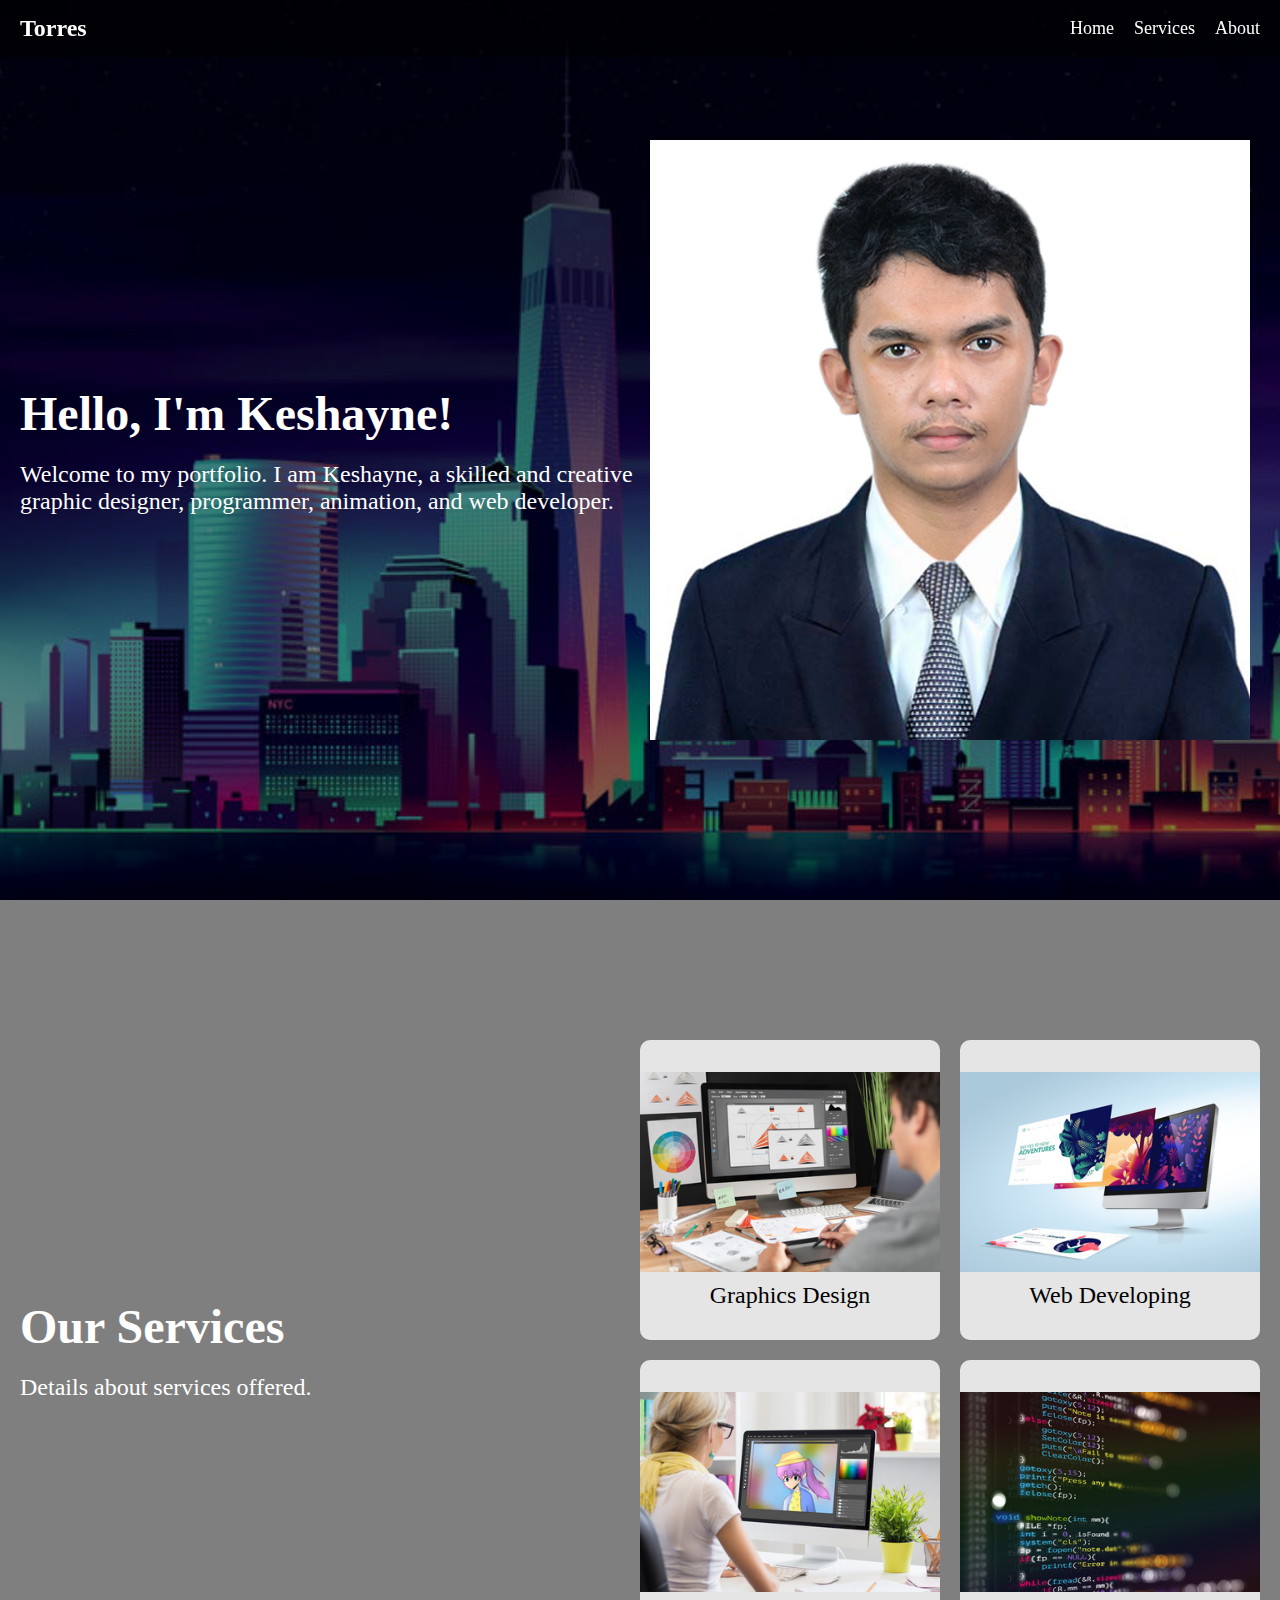
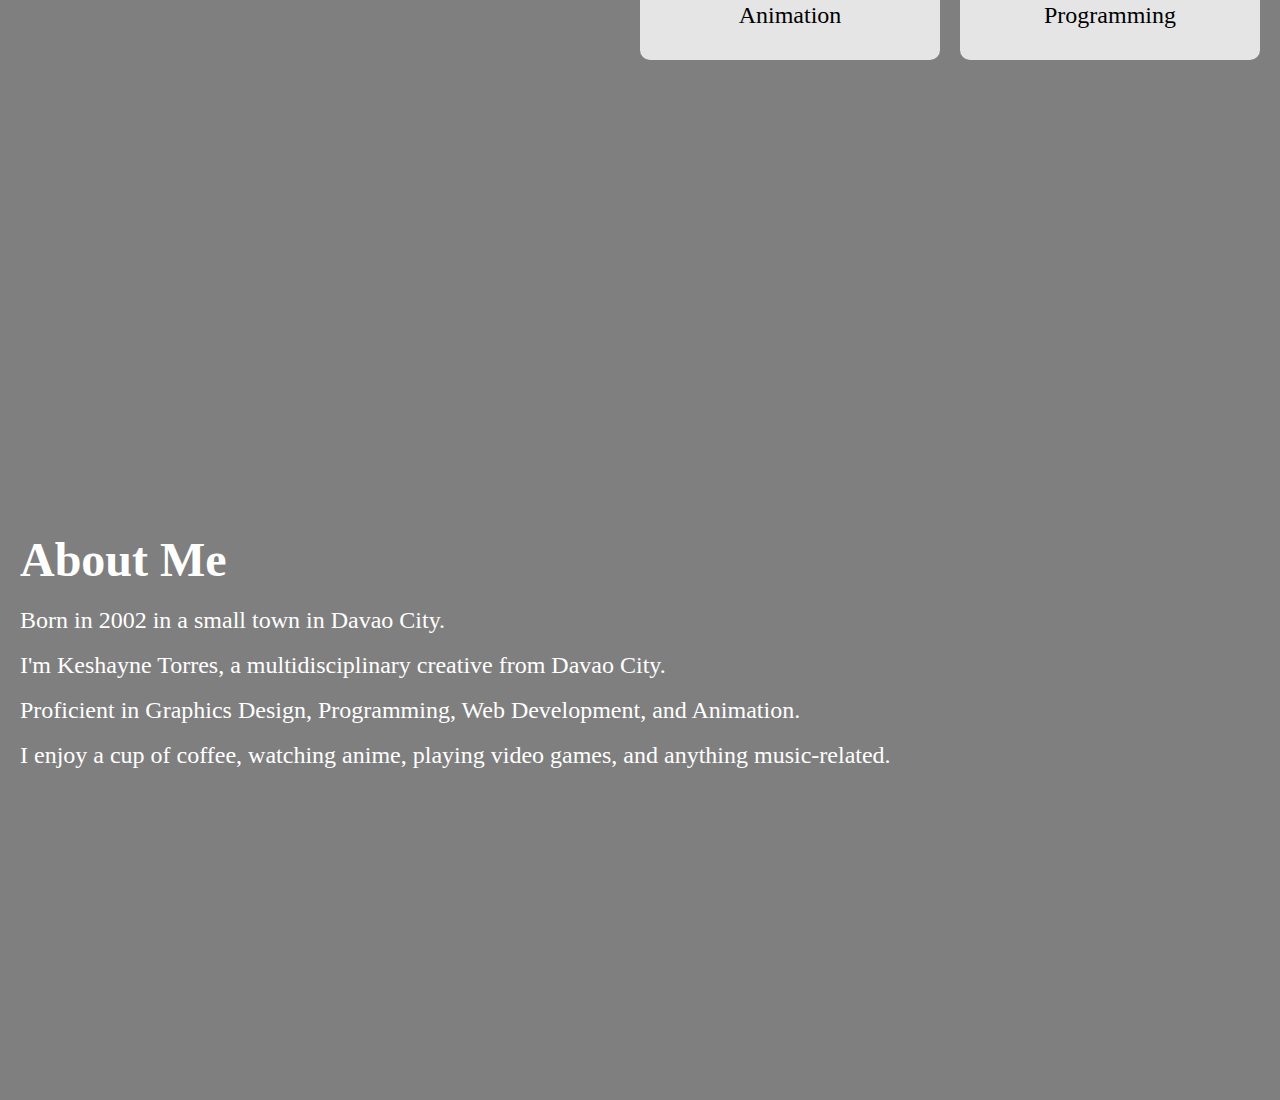
<file: index.html>
<!DOCTYPE html>
<html lang="en">
<head>
    <meta charset="UTF-8">
    <meta name="viewport" content="width=device-width, initial-scale=1.0">
    <title>Torres Portfolio</title>
    <link rel="stylesheet" href="style.css">
</head>
<body>
    <div class="main">
        <div class="navbar">
            <div class="logo">Torres</div>
            <input type="checkbox" id="menu-toggle">
            <label for="menu-toggle" class="menu-icon">&#9776;</label>
            <ul id="nav-links">
                <li><a href="#home">Home</a></li>
                <li><a href="#services">Services</a></li>
                <li><a href="#about">About</a></li>
            </ul>
        </div>
        <div id="home" class="section">
            <div class="text-container">
                <h1>Hello, I'm Keshayne!</h1>
                <p>Welcome to my portfolio. I am Keshayne, a skilled and creative graphic designer, programmer, animation, and web developer.</p>
            </div>
            <div class="image-container">
                <img src="assets/profile.JPG" alt="Profile Image">
            </div>
        </div>
        <div id="services" class="section">
            <div class="text-container">
                <h1>Our Services</h1>
                <p>Details about services offered.</p>
            </div>
            <div class="services-grid">
                <div class="service-box">
                    <img src="assets/service1.jpg" alt="Service 1">
                    <p>Graphics Design</p>
                </div>
                <div class="service-box">
                    <img src="assets/service2.jpg" alt="Service 2">
                    <p>Web Developing</p>
                </div>
                <div class="service-box">
                    <img src="assets/service3.jpg" alt="Service 3">
                    <p>Animation</p>
                </div>
                <div class="service-box">
                    <img src="assets/service4.jpg" alt="Service 4">
                    <p>Programming</p>
                </div>
            </div>
        </div>
        <div id="about" class="section">
            <div class="text-container">
                <h1>About Me</h1>
                <p>Born in 2002 in a small town in Davao City.</p>
                <br>
                <p>I'm Keshayne Torres, a multidisciplinary creative from Davao City.</p>
                <br>
                <p>Proficient in Graphics Design, Programming, Web Development, and Animation.</p>
                <br>
                <p>I enjoy a cup of coffee, watching anime, playing video games, and anything music-related.</p>
            </div>
        </div>
    </div>
</body>
</html>
</file>
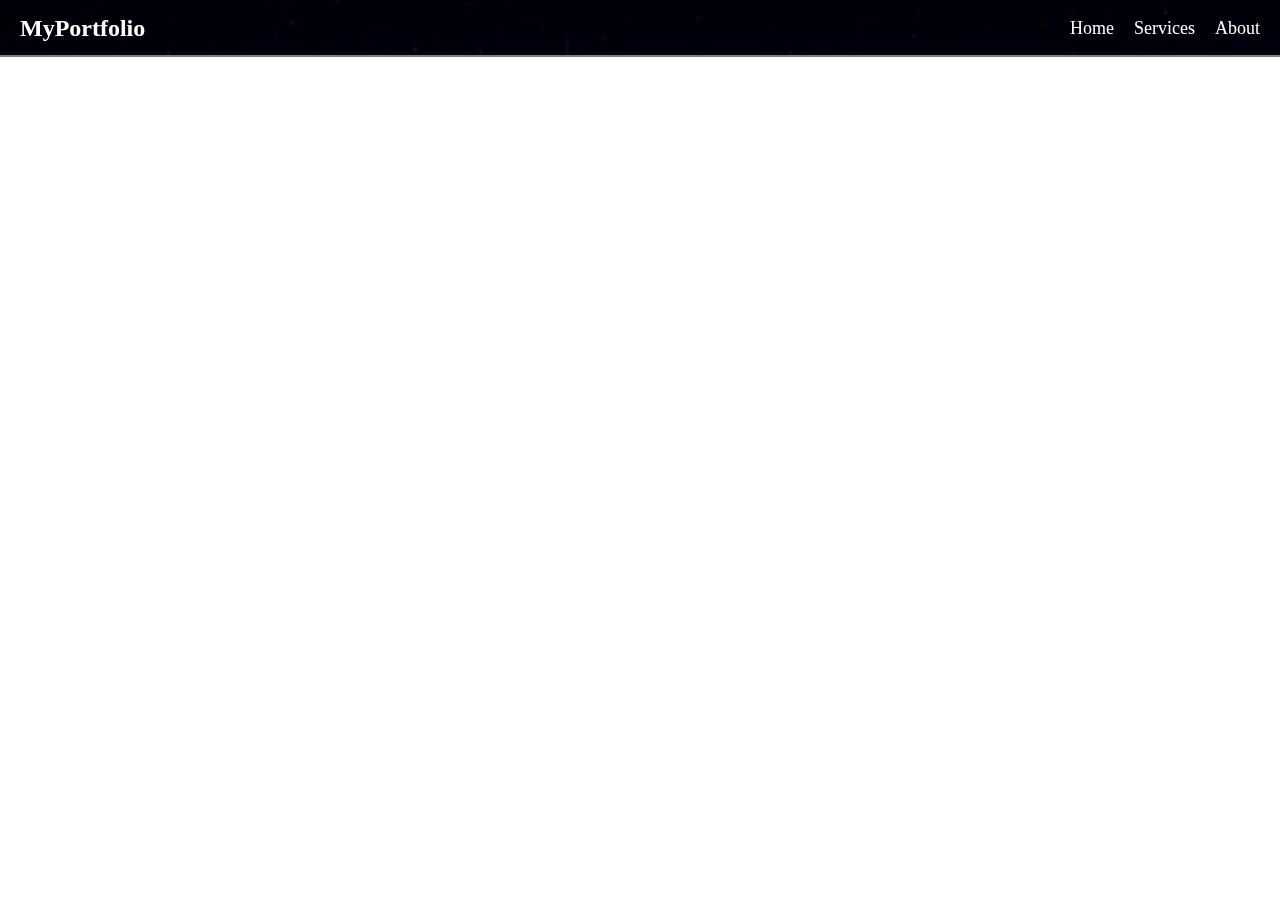
<file: about.html>
<!DOCTYPE html>
<html lang="en">
<head>
    <meta charset="UTF-8">
    <meta name="viewport" content="width=device-width, initial-scale=1.0">
    <title>Portfolio - About</title>
    <link rel="stylesheet" href="style.css">
</head>
<body>
    <div class="main">
        <div class="navbar">
            <div class="logo">MyPortfolio</div>
            <ul>
                <li><a href="index.html">Home</a></li>
                <li><a href="services.html">Services</a></li>
                <li><a href="about.html">About</a></li>
            </ul>
        </div>
        <div class="content">
            <h1>About Us</h1>
            <p>Information about the portfolio owner.</p>
        </div>
    </div>
</body>
</html>
</file>
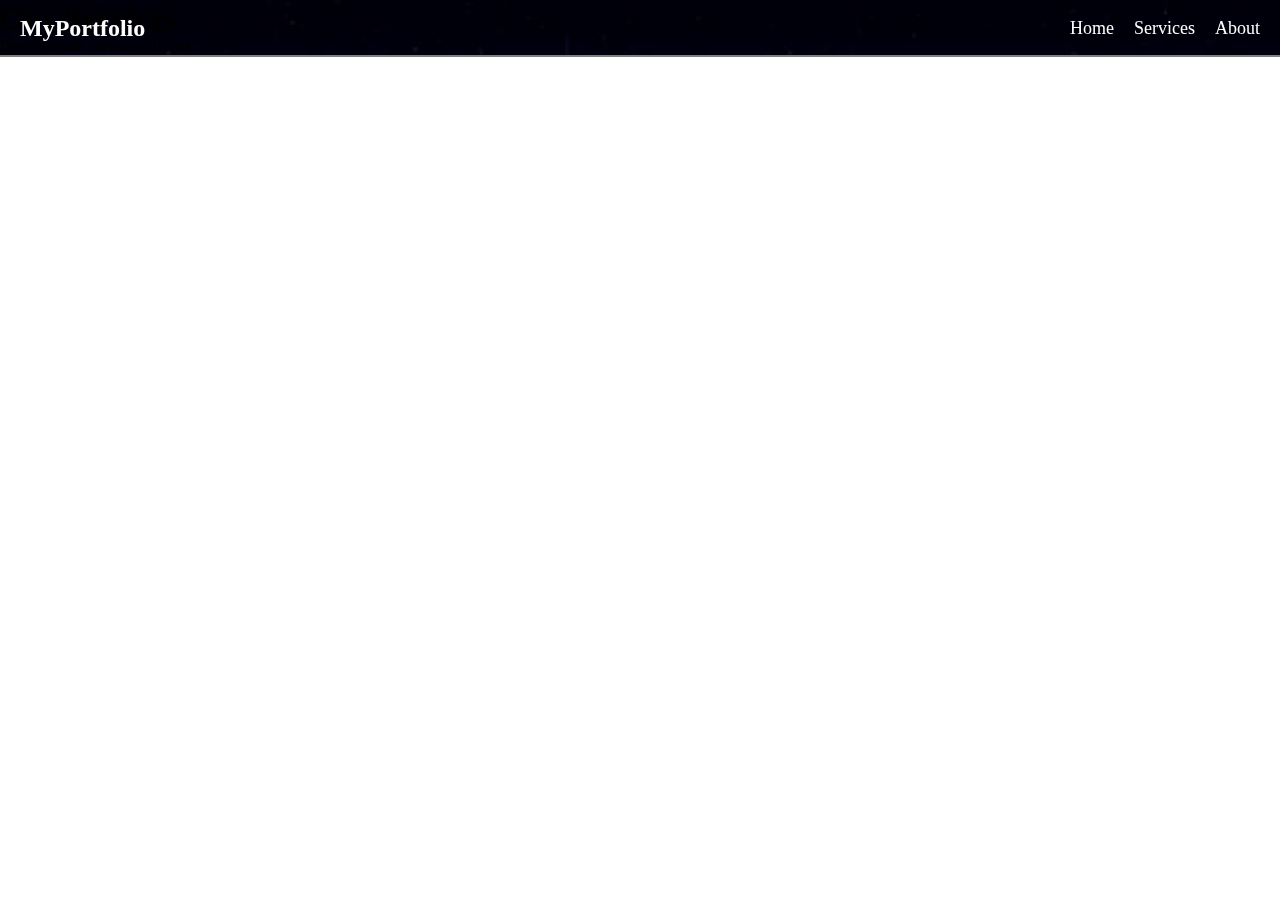
<file: services.html>
<!DOCTYPE html>
<html lang="en">
<head>
    <meta charset="UTF-8">
    <meta name="viewport" content="width=device-width, initial-scale=1.0">
    <title>Portfolio - Services</title>
    <link rel="stylesheet" href="style.css">
</head>
<body>
    <div class="main">
        <div class="navbar">
            <div class="logo">MyPortfolio</div>
            <ul>
                <li><a href="index.html">Home</a></li>
                <li><a href="services.html">Services</a></li>
                <li><a href="about.html">About</a></li>
            </ul>
        </div>
        <div class="content">
            <h1>Our Services</h1>
            <p>Details about services offered.</p>
        </div>
    </div>
</body>
</html>
</file>
<file: style.css>
* {
    margin: 0;
    padding: 0;
    box-sizing: border-box;
}

body, html {
    height: 100%;
    font-family: 'Times New Roman', Times, serif;
}

.main {
    width: 100%;
    background: url('assets/background.jpg') no-repeat center center fixed;
    background-size: cover;
}

.navbar {
    width: 100%;
    display: flex;
    padding: 15px 0;
    align-items: center;
    justify-content: space-between;
    background: rgba(0, 0, 0, 0.5);
    position: fixed;
    top: 0;
    left: 0;
    z-index: 10;
}

.navbar .logo {
    margin-left: 20px;
    cursor: pointer;
    color: white;
    font-size: 24px;
    font-weight: bold;
}

.menu-icon {
    display: none;
    font-size: 28px;
    margin-right: 20px;
    cursor: pointer;
    color: white;
}

#menu-toggle {
    display: none;
}

ul {
    display: flex;
    list-style: none;
    margin-right: 20px;
    transition: all 0.3s ease;
}

ul li {
    margin-left: 20px;
}

ul li a {
    text-decoration: none;
    color: white;
    font-size: 18px;
}

ul li a:hover {
    color: yellow;
}

.section {
    height: 100vh;
    display: flex;
    align-items: center;
    justify-content: space-between;
    color: white;
    padding: 0 20px;
    background: rgba(0, 0, 0, 0.5);
}

.text-container {
    flex: 1;
    text-align: left;
}

.image-container {
    flex: 1;
    display: flex;
    flex-direction: column;
    justify-content: center;
    align-items: center;
}

.image-container img {
    max-width: 100%;
    margin-bottom: 20px;
}

.services-grid {
    display: grid;
    grid-template-columns: repeat(2, 300px);
    grid-template-rows: repeat(2, 300px);
    gap: 20px;
}

.service-box {
    background-color: rgba(255, 255, 255, 0.8);
    display: flex;
    flex-direction: column;
    justify-content: center;
    align-items: center;
    color: black;
    font-size: 24px;
    text-align: center;
    border-radius: 10px;
    overflow: hidden;
}

.service-box img {
    width: 100%;
    height: auto;
    object-fit: cover;
}

.service-box p {
    margin-top: 10px;
}

.section h1 {
    font-size: 48px;
    margin-bottom: 20px;
}

.section p {
    font-size: 24px;
}

@media (max-width: 768px) {
    .navbar {
        flex-direction: column;
        align-items: flex-start;
    }

    .navbar .logo {
        margin-bottom: 10px;
        margin-left: 20px;
    }

    .menu-icon {
        display: block;
    }

    #menu-toggle:checked + .menu-icon + ul {
        display: flex;
        flex-direction: column;
        width: 100%;
    }

    ul {
        display: none;
        flex-direction: column;
        width: 100%;
        margin: 0;
    }

    ul li {
        margin: 10px 0;
    }

    ul li a {
        font-size: 16px;
    }

    .section {
        flex-direction: column;
        text-align: center;
    }

    .text-container,
    .image-container {
        width: 100%;
        text-align: center;
    }

    .services-grid {
        grid-template-columns: 1fr;
        grid-template-rows: repeat(4, 300px);
        margin-left: 0;
    }

    .section h1 {
        font-size: 36px;
    }

    .section p {
        font-size: 20px;
    }

    .image-container img {
        width: 100%;
    }
}

@media (max-width: 480px) {
    .navbar {
        padding: 10px 0;
    }

    .navbar .logo {
        font-size: 20px;
    }

    ul li a {
        font-size: 14px;
    }

    .section h1 {
        font-size: 28px;
    }

    .section p {
        font-size: 18px;
    }

    .text-container,
    .image-container {
        width: 100%;
    }

    .services-grid {
        grid-template-columns: 1fr;
        grid-template-rows: repeat(4, 300px);
        margin-left: 0;
    }

    .image-container img {
        width: 100%;
    }
}
</file>
